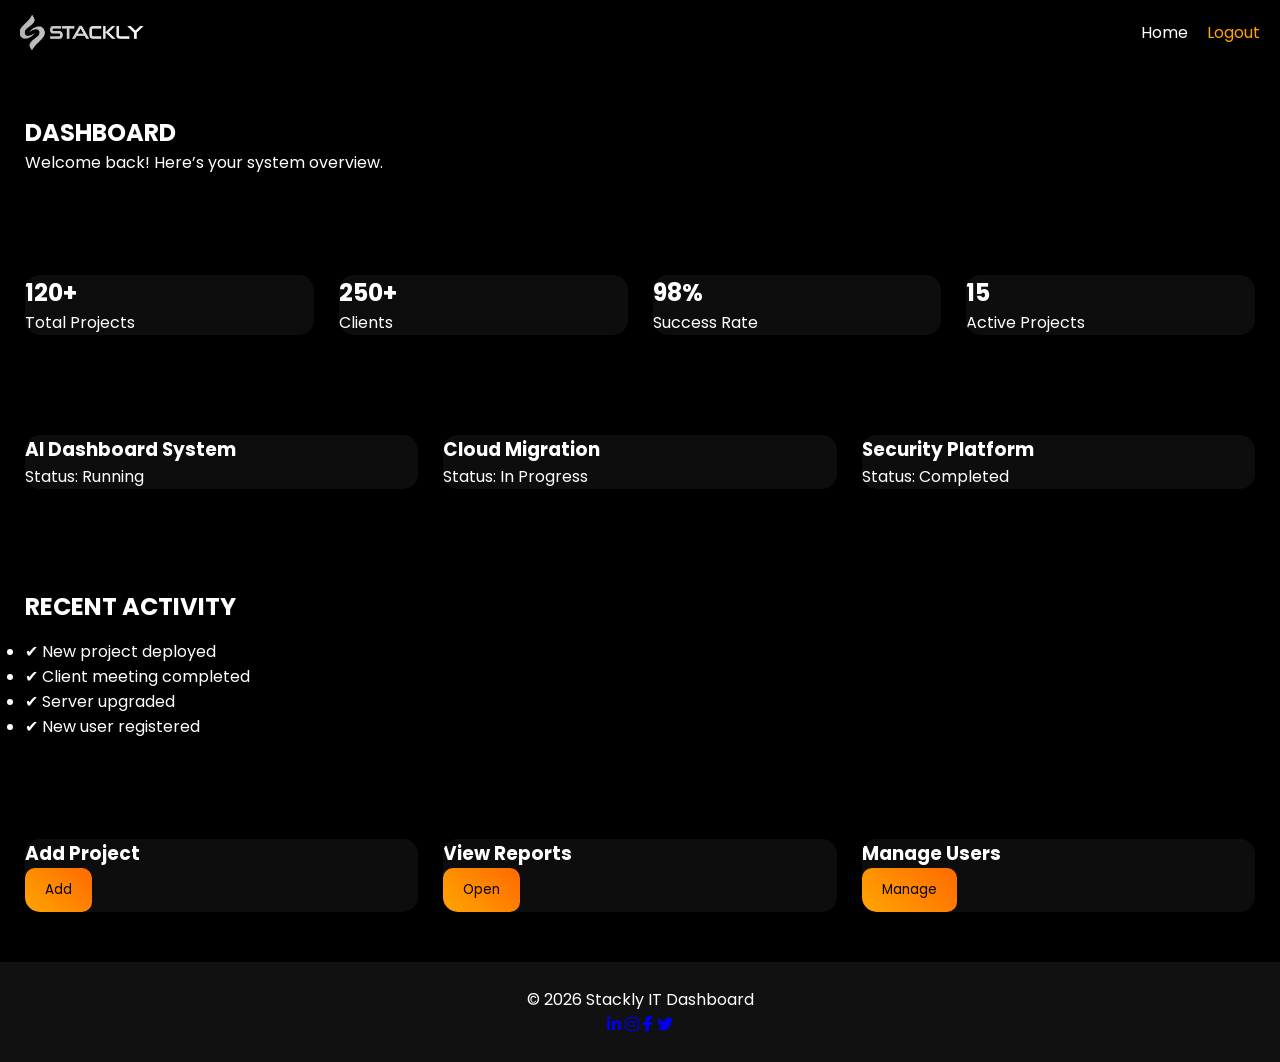
<file: dashboard.html>
<!DOCTYPE html>
<html lang="en">
<head>
<meta charset="UTF-8">
<meta name="viewport" content="width=device-width, initial-scale=1.0">
<title>Dashboard - Stackly IT</title>

<link rel="stylesheet" href="style.css">
<link rel="stylesheet" href="https://cdnjs.cloudflare.com/ajax/libs/font-awesome/6.5.0/css/all.min.css">
<link href="https://fonts.googleapis.com/css2?family=Poppins:wght@300;500;700&display=swap" rel="stylesheet">
</head>

<body>

<!-- LOADER -->
<div id="loader">
  <img src="images/logo.webp" class="loader-logo">
  <h2>LOADING DASHBOARD...</h2>
</div>

<!-- HEADER -->
<header class="header">
  <div class="logo">
    <img src="images/logo.webp">
  </div>
  <div>
    <a href="index.html" style="color:white;text-decoration:none;margin-right:15px;">Home</a>
    <a href="login.html" style="color:orange;text-decoration:none;">Logout</a>
  </div>
</header>

<!-- DASHBOARD TITLE -->
<section class="reveal">
  <h1>DASHBOARD</h1>
  <p>Welcome back! Here’s your system overview.</p>
</section>

<!-- STATS -->
<section class="cards reveal">

  <div class="card">
    <h2>120+</h2>
    <p>Total Projects</p>
  </div>

  <div class="card">
    <h2>250+</h2>
    <p>Clients</p>
  </div>

  <div class="card">
    <h2>98%</h2>
    <p>Success Rate</p>
  </div>

  <div class="card">
    <h2>15</h2>
    <p>Active Projects</p>
  </div>

</section>

<!-- PROJECT LIST -->
<section class="cards reveal">

  <div class="card">
    <h3>AI Dashboard System</h3>
    <p>Status: Running</p>
  </div>

  <div class="card">
    <h3>Cloud Migration</h3>
    <p>Status: In Progress</p>
  </div>

  <div class="card">
    <h3>Security Platform</h3>
    <p>Status: Completed</p>
  </div>

</section>

<!-- ACTIVITY -->
<section class="reveal">

<h2>RECENT ACTIVITY</h2>

<ul style="margin-top:15px">
  <li>✔ New project deployed</li>
  <li>✔ Client meeting completed</li>
  <li>✔ Server upgraded</li>
  <li>✔ New user registered</li>
</ul>

</section>

<!-- QUICK ACTIONS -->
<section class="cards reveal">

  <div class="card">
    <h3>Add Project</h3>
    <button>Add</button>
  </div>

  <div class="card">
    <h3>View Reports</h3>
    <button>Open</button>
  </div>

  <div class="card">
    <h3>Manage Users</h3>
    <button>Manage</button>
  </div>

</section>

<!-- FOOTER -->
<footer class="footer">
  <p>© 2026 Stackly IT Dashboard</p>

 <a href="#"><i class="fab fa-linkedin-in"></i></a>
    <a href="#"><i class="fab fa-instagram"></i></a>
    <a href="#"><i class="fab fa-facebook-f"></i></a>
    <a href="#"><i class="fab fa-twitter"></i></a>

  </div>


</footer>

<script src="script.js"></script>

</body>
</html>
</file>
<file: style.css>
/* ================= RESET ================= */
*{
  margin:0;
  padding:0;
  box-sizing:border-box;
  font-family:'Poppins',sans-serif;
}

body{
  background:#000;
  color:#fff;
  overflow-x:hidden;
}

img{
  max-width:100%;
  height:auto;
  display:block;
}

/* ================= LOADER ================= */
#loader{
  position:fixed;
  width:100%;
  height:100%;
  background:#000;
  display:flex;
  justify-content:center;
  align-items:center;
  flex-direction:column;
  z-index:9999;
  transition:0.6s ease;
}

#loader.hide{
  opacity:0;
  visibility:hidden;
}

.loader-logo{
  width:130px;
  margin-bottom:15px;
  animation:pulse 1.5s infinite;
}

@keyframes pulse{
  50%{opacity:0.5;}
}

/* ================= HEADER ================= */
.header{
  display:flex;
  justify-content:space-between;
  align-items:center;
  padding:15px 20px;
  background:rgba(0,0,0,0.6);
  backdrop-filter:blur(10px);
  position:sticky;
  top:0;
  z-index:1000;
}

.logo img{
  height:35px;
}

.menu-icon{
  font-size:24px;
  cursor:pointer;
}

/* ================= MENU ================= */
.menu{
  position:fixed;
  top:0;
  right:-100%;
  width:80%;
  height:100%;
  background:rgba(15,15,15,0.95);
  backdrop-filter:blur(10px);
  transition:0.4s;
  z-index:999;
}

.menu.active{
  right:0;
}

.menu-box{
  padding:25px;
}

.menu-box a{
  display:block;
  padding:15px;
  margin:10px 0;
  background:#111;
  border-radius:10px;
  text-decoration:none;
  color:#fff;
  transition:0.3s;
}

.menu-box a:hover{
  background:linear-gradient(45deg,orange,#ff6a00);
}

/* ================= HERO ================= */
.hero{
  height:90vh;
  background:url("https://images.unsplash.com/photo-1518770660439-4636190af475") center/cover no-repeat;
  display:flex;
  align-items:center;
  padding:30px;
}

.hero h1{
  font-size:40px;
}

.hero span{
  color:orange;
}

/* ================= MOVING TEXT ================= */
.moving-text-section{
  overflow:hidden;
  white-space:nowrap;
  background:#111;
}

.moving-text{
  display:inline-block;
  padding:10px;
  animation:moveText 18s linear infinite;
  color:orange;
  font-weight:600;
}

@keyframes moveText{
  from{transform:translateX(100%);}
  to{transform:translateX(-100%);}
}

/* ================= SECTION ================= */
section{
  padding:50px 25px;
}

/* ================= CARDS ================= */
.cards{
  display:grid;
  grid-template-columns:repeat(auto-fit,minmax(260px,1fr));
  gap:25px;
}

.card{
  background:rgba(255,255,255,0.05);
  backdrop-filter:blur(10px);
  border-radius:15px;
  overflow:hidden;
  transition:0.4s;
}

.card img{
  transition:0.5s;
}

.card:hover{
  transform:translateY(-8px);
  box-shadow:0 0 20px rgba(255,165,0,0.3);
}

.card:hover img{
  transform:scale(1.1);
}

/* ================= PROJECT ================= */
.projects-grid{
  display:grid;
  grid-template-columns:repeat(auto-fit,minmax(260px,1fr));
  gap:20px;
}

.project-card{
  position:relative;
  overflow:hidden;
  border-radius:12px;
}

.project-card img{
  transition:0.4s;
}

.project-card:hover img{
  transform:scale(1.1);
}

.overlay-box{
  position:absolute;
  bottom:0;
  width:100%;
  background:linear-gradient(transparent,black);
  padding:15px;
  opacity:0;
  transition:0.4s;
}

.project-card:hover .overlay-box{
  opacity:1;
}

/* ================= BUTTON ================= */
button{
  padding:12px 20px;
  border:none;
  border-radius:10px;
  background:linear-gradient(45deg,orange,#ff6a00);
  cursor:pointer;
  color:#000;
}

/* ================= FORMS ================= */
input, textarea, select{
  padding:12px;
  border:none;
  background:#111;
  color:#fff;
  border-radius:10px;
}

/* ================= FOOTER ================= */
.footer{
  text-align:center;
  padding:25px;
  background:#111;
}

/* ================= SCROLL ANIMATION ================= */
.reveal{
  opacity:0;
  transform:translateY(50px);
  transition:1s;
}

.reveal.active{
  opacity:1;
  transform:translateY(0);
}

/* ================= MOBILE ================= */
@media (max-width:768px){

  body{
    font-size:14px;
  }

  .header{
    padding:12px 15px;
  }

  .menu{
    width:100%;
  }

  .hero{
    height:70vh;
  }

  .hero h1{
    font-size:26px;
  }

  .cards{
    grid-template-columns:1fr;
  }

  .projects-grid{
    grid-template-columns:1fr;
  }

  section{
    padding:30px 15px;
  }

  h1{font-size:24px;}
  h2{font-size:20px;}
}



/* LOGIN / SIGNUP CENTER FIX */
.cards{
  align-items:center;
}

/* FORM ALIGN */
form{
  display:flex;
  flex-direction:column;
}


/* SOCIAL ICONS */
.socials{
  margin-top:15px;
}

.socials a{
  display:inline-block;
  margin:0 10px;
  font-size:18px;
  color:white;
  transition:0.3s;
}

.socials a:hover{
  color:orange;
  transform:translateY(-5px);
}

.socials a:hover{
  color:orange;
  text-shadow:0 0 10px orange;
}
</file>
